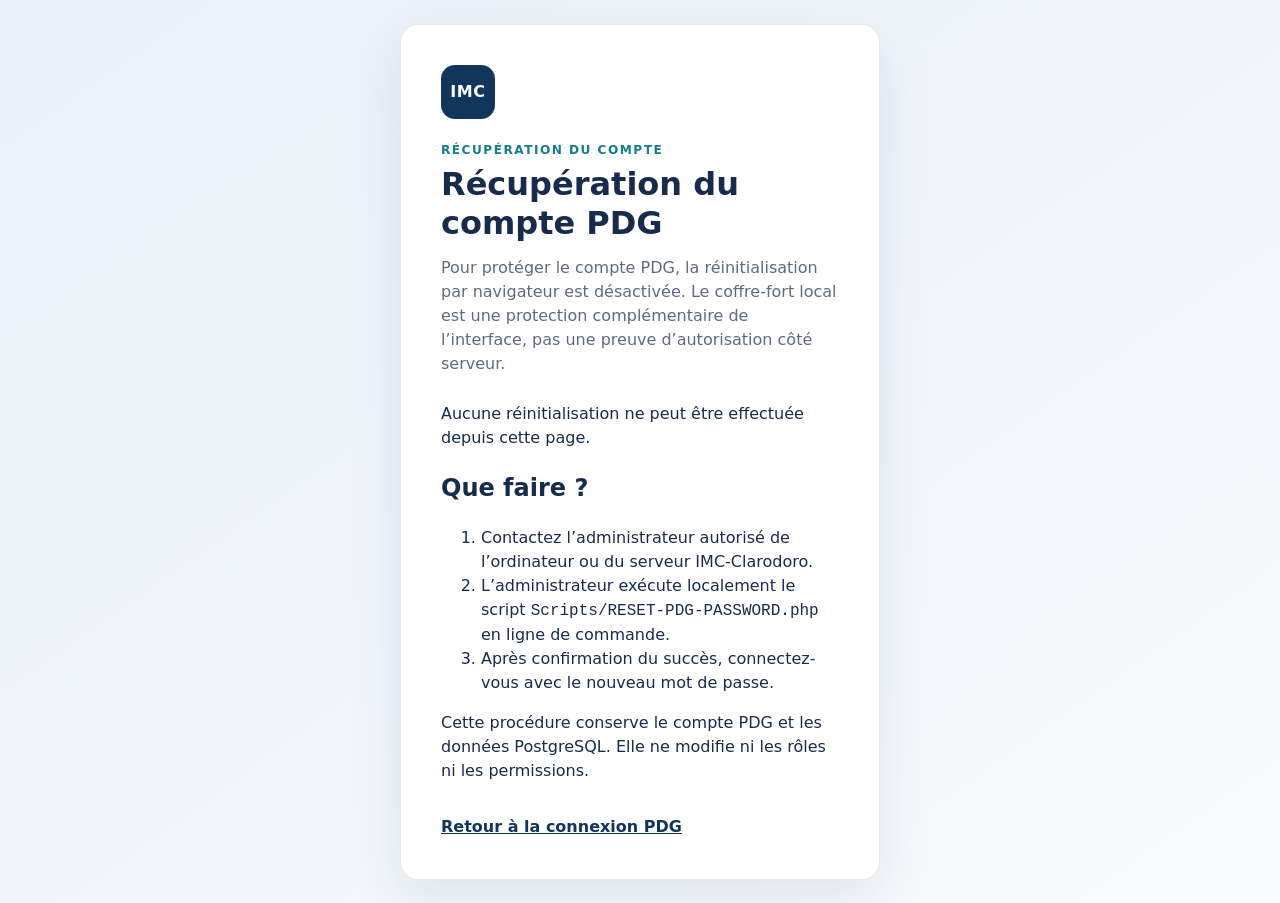
<file: reinitialiser-mot-de-passe.html>
<!doctype html>
<html lang="fr">
<head>
  <meta charset="utf-8">
  <meta name="viewport" content="width=device-width, initial-scale=1">
  <meta name="robots" content="noindex,nofollow">
  <meta name="referrer" content="no-referrer">
  <title>Récupération du compte PDG — IMC-Clarodoro</title>
  <link rel="stylesheet" href="/reset-pdg-password.css">
</head>
<body>
  <main class="card">
    <div class="brand-mark" aria-hidden="true">IMC</div>
    <p class="eyebrow">RÉCUPÉRATION DU COMPTE</p>
    <h1>Récupération du compte PDG</h1>
    <p class="intro">Pour protéger le compte PDG, la réinitialisation par navigateur est désactivée. Le coffre-fort local est une protection complémentaire de l’interface, pas une preuve d’autorisation côté serveur.</p>
    <p class="error" role="status">Aucune réinitialisation ne peut être effectuée depuis cette page.</p>
    <h2>Que faire ?</h2>
    <ol>
      <li>Contactez l’administrateur autorisé de l’ordinateur ou du serveur IMC-Clarodoro.</li>
      <li>L’administrateur exécute localement le script <code>Scripts/RESET-PDG-PASSWORD.php</code> en ligne de commande.</li>
      <li>Après confirmation du succès, connectez-vous avec le nouveau mot de passe.</li>
    </ol>
    <p>Cette procédure conserve le compte PDG et les données PostgreSQL. Elle ne modifie ni les rôles ni les permissions.</p>
    <a class="back-link" href="/PDG.html">Retour à la connexion PDG</a>
  </main>
</body>
</html>
</file>
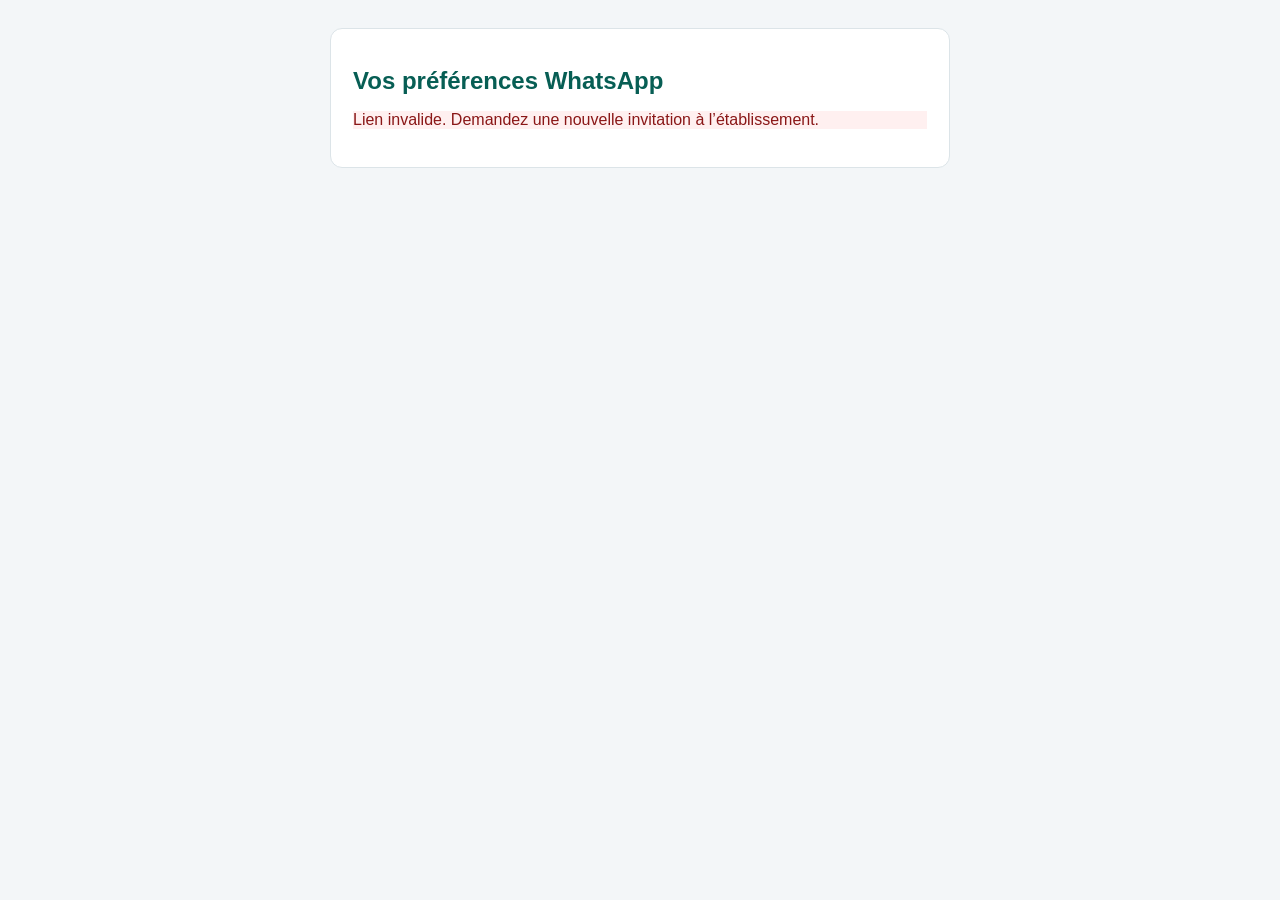
<file: whatsapp-parent-consent.html>
<!doctype html><html lang="fr"><head><meta charset="utf-8"><meta name="viewport" content="width=device-width,initial-scale=1"><meta name="robots" content="noindex,nofollow"><meta name="referrer" content="no-referrer"><title>Préférences WhatsApp — Clarodaro</title><style>*{box-sizing:border-box}body{margin:0;background:#f3f6f8;color:#17212b;font:16px Arial,sans-serif}.card{max-width:620px;margin:28px auto;padding:22px;background:#fff;border:1px solid #dce4e8;border-radius:12px}h1{color:#075e54;font-size:24px}label{display:flex;gap:10px;align-items:flex-start;margin:14px 0}input[type=text]{width:100%;padding:12px;border:1px solid #b8c5cc;border-radius:7px;font:inherit}button{padding:12px 18px;border:0;border-radius:7px;background:#087f5b;color:#fff;font-weight:bold;font:inherit;cursor:pointer}.hint{color:#52616b;font-size:13px;line-height:1.5}.result{padding:12px;margin-top:14px;border-radius:8px;background:#edf7f1;white-space:pre-wrap}.error{background:#fff0f0;color:#8a1717}@media(max-width:650px){.card{margin:12px;padding:16px}}</style></head><body><main class="card"><h1>Vos préférences WhatsApp</h1><p id="intro">Vérification de votre invitation…</p><form id="form" hidden><p>Confirmez le code à 6 chiffres reçu à votre adresse e-mail, puis choisissez les catégories pour lesquelles vous acceptez de recevoir des messages WhatsApp.</p><label for="code">Code reçu par e-mail</label><input id="code" type="text" inputmode="numeric" autocomplete="one-time-code" pattern="[0-9]{6}" maxlength="6" required><label for="phone">Numéro WhatsApp autorisé (format international, ex. +509XXXXXXXX)</label><input id="phone" type="text" autocomplete="tel" required><h2>Je consens à recevoir :</h2><label><input type="checkbox" name="purpose" value="ATTENDANCE"> Informations sur les présences et absences</label><label><input type="checkbox" name="purpose" value="RESULTS_AVAILABLE"> Avis de disponibilité des résultats</label><label><input type="checkbox" name="purpose" value="PAYMENT_REMINDER"> Rappels de paiement</label><label><input type="checkbox" name="purpose" value="GENERAL"> Communications générales de l’établissement</label><p class="hint">Chaque catégorie est facultative. Aucune case n’est cochée à l’avance. Vous pouvez ne rien sélectionner et fermer cette page. Votre accord ne concerne que le numéro et les catégories choisis. Vous pourrez demander le retrait de votre accord à tout moment auprès de l’établissement.</p><button type="submit">Confirmer mes choix</button></form><div id="result" class="result" hidden role="status"></div></main><script>const token=new URLSearchParams(location.search).get('token')||'',form=document.getElementById('form'),intro=document.getElementById('intro'),result=document.getElementById('result');function show(t,e=false){result.hidden=false;result.textContent=t;result.classList.toggle('error',e)}async function call(method,body){const r=await fetch('/api/whatsapp/consent-public.php'+(method==='GET'?'?token='+encodeURIComponent(token):''),{method,headers:{'Content-Type':'application/json','Accept':'application/json'},body:body?JSON.stringify(body):undefined,cache:'no-store'});const d=await r.json().catch(()=>({success:false,error:'Réponse invalide'}));if(!r.ok||!d.success)throw Error(d.error||('Erreur HTTP '+r.status));return d} (async()=>{try{if(!/^[a-f0-9]{64}$/.test(token))throw Error('Lien invalide. Demandez une nouvelle invitation à l’établissement.');const d=await call('GET');intro.textContent='Bonjour '+d.first_name+'. Invitation destinée à '+d.email_masked+'.';form.hidden=false}catch(e){intro.textContent=e.message;intro.classList.add('error')}})();form.addEventListener('submit',async e=>{e.preventDefault();const purposes=[...form.querySelectorAll('input[name=purpose]:checked')].map(x=>x.value);if(!purposes.length)return show('Choisissez au moins une catégorie ou fermez la page sans donner votre accord.',true);try{const d=await call('POST',{token,code:document.getElementById('code').value.trim(),phone_e164:document.getElementById('phone').value.trim(),purposes});form.hidden=true;show(d.message)}catch(err){show(err.message,true)}});</script></body></html>
</file>
